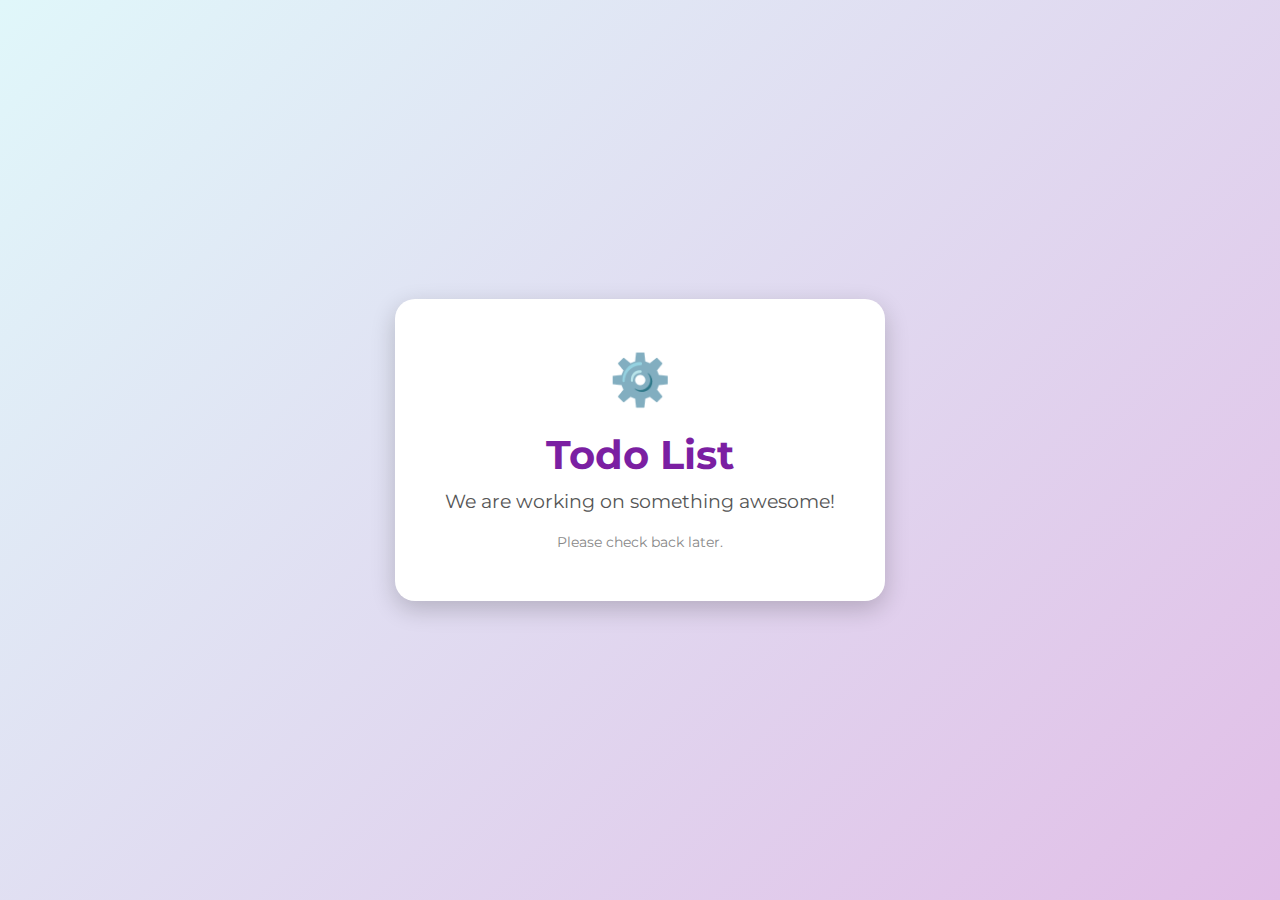
<file: index.html>
<!DOCTYPE html>
<html lang="en">
<head>
  <meta charset="UTF-8" />
  <meta name="viewport" content="width=device-width, initial-scale=1.0"/>
  <title>Todo List - Working</title>
  <link href="https://fonts.googleapis.com/css2?family=Montserrat:wght@700&display=swap" rel="stylesheet">
  <style>
    body {
      margin: 0;
      height: 100vh;
      background: linear-gradient(135deg, #e0f7fa, #e1bee7);
      display: flex;
      justify-content: center;
      align-items: center;
      font-family: 'Montserrat', sans-serif;
      color: #333;
    }

    .card {
      background: white;
      padding: 50px;
      border-radius: 20px;
      box-shadow: 0 8px 25px rgba(0, 0, 0, 0.2);
      text-align: center;
      max-width: 400px;
    }

    .card h1 {
      font-size: 2.5em;
      margin: 0;
      color: #7b1fa2;
    }

    .card p {
      font-size: 1.2em;
      margin-top: 10px;
      color: #555;
    }

    .gear {
      font-size: 50px;
      margin-bottom: 20px;
      animation: spin 2s linear infinite;
      display: inline-block;
      color: #7b1fa2;
    }

    @keyframes spin {
      0%   { transform: rotate(0deg); }
      100% { transform: rotate(360deg); }
    }

    .note {
      margin-top: 20px;
      font-size: 0.9em;
      color: #888;
    }
  </style>
</head>
<body>
  <div class="card">
    <div class="gear">⚙️</div>
    <h1>Todo List</h1>
    <p>We are working on something awesome!</p>
    <div class="note">Please check back later.</div>
  </div>
</body>
    
  </body>
</html>
</file>
